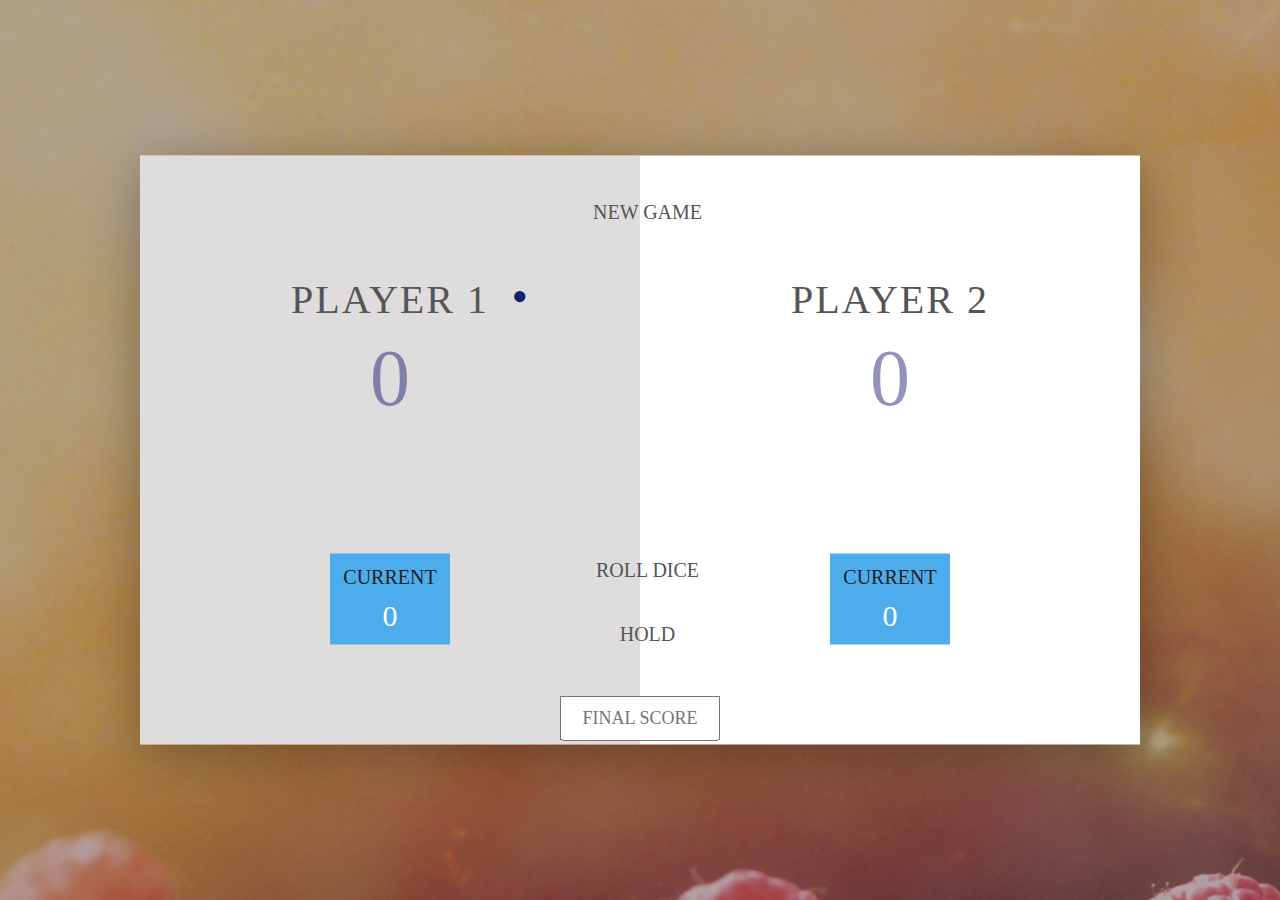
<file: index.html>
<!DOCTYPE html>
<html lang="en">
<head>
    <meta charset="UTF-8">
    <meta name="viewport" content="width=device-width, initial-scale=1.0">
    <title>Pig Game</title>
    <link rel="stylesheet" href="mainstle.css">
</head>

<body>
    <div class="wrapper clearfix">
        <div class="player-0-panel active">
            <div class="player-name" id="name-0">Player 1</div>
            <div class="player-score" id="score-0">43</div>
            <div class="player-current-box">
                <div class="player-current-label">Current</div>
                <div class="player-current-score" id="current-0">13</div>
            </div>
        </div>
    <div class="player-1-panel">
            <div class="player-name" id="name-1">Player 2</div>
            <div class="player-score" id="score-1">72</div>
            <div class="player-current-box">
            <div class="player-current-label">Current</div>
            <div class="player-current-score" id="current-1">0</div>
            </div>
    </div>
        <button class="btn-new"><i class="ion-ios-plus-outline"></i>New game</button>
        <button class="btn-roll"><i class="ion-ios-loop"></i>Roll dice</button>
        <button class="btn-hold"><i class="ion-ios-download-outline"></i>Hold</button>
        <input type="text" placeholder="Final score" class="final-score">
        <img src="dice-5.png" alt="Dice" class="dice" id="dice">
    </div>
    <script src="mainapp.js"></script>
</body>
</html>
</file>
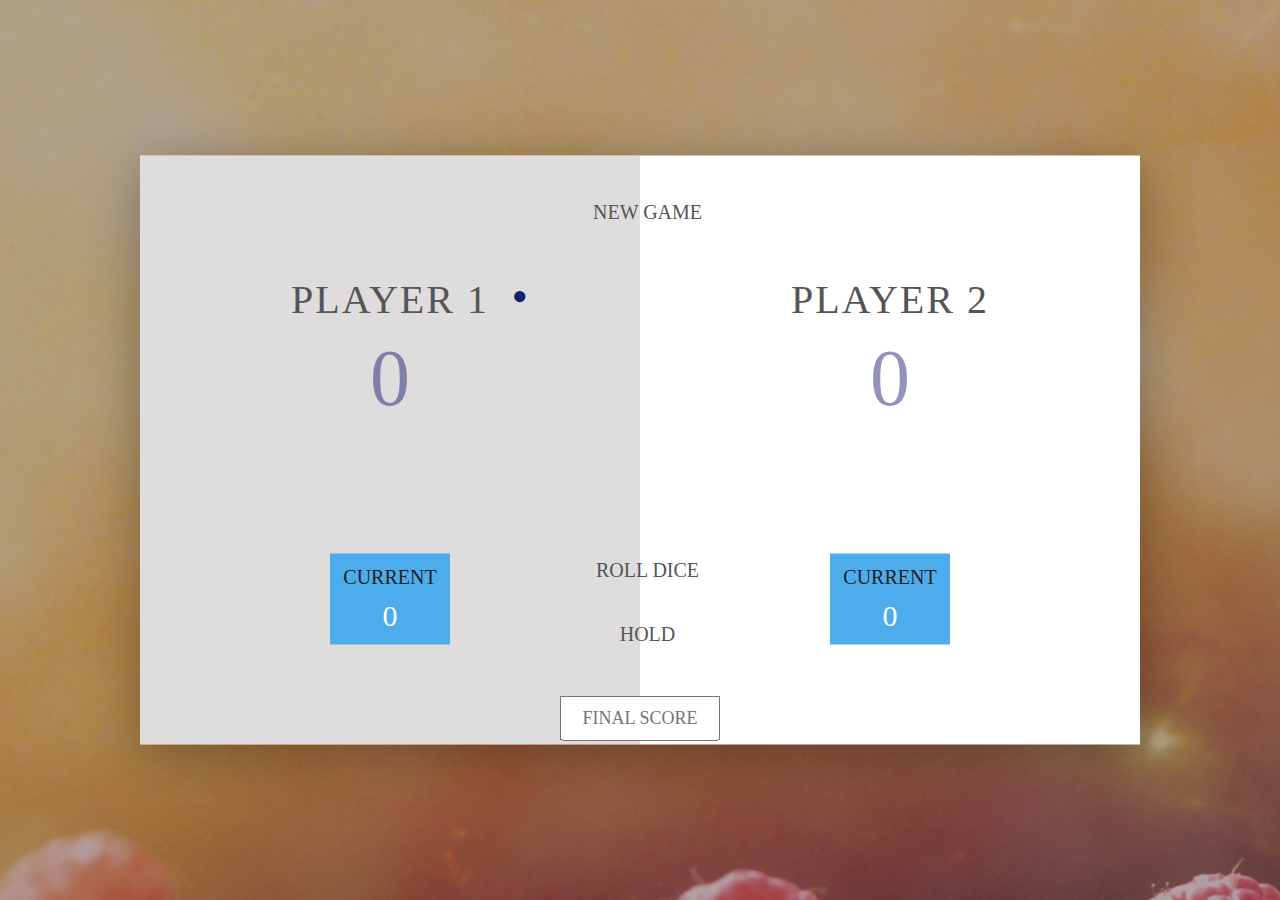
<file: mainindex.html>
<!DOCTYPE html>
<html lang="en">
<head>
    <meta charset="UTF-8">
    <meta name="viewport" content="width=device-width, initial-scale=1.0">
    <title>Pig Game</title>
    <link rel="stylesheet" href="mainstle.css">
</head>

<body>
    <div class="wrapper clearfix">
        <div class="player-0-panel active">
            <div class="player-name" id="name-0">Player 1</div>
            <div class="player-score" id="score-0">43</div>
            <div class="player-current-box">
                <div class="player-current-label">Current</div>
                <div class="player-current-score" id="current-0">13</div>
            </div>
        </div>
    <div class="player-1-panel">
            <div class="player-name" id="name-1">Player 2</div>
            <div class="player-score" id="score-1">72</div>
            <div class="player-current-box">
                <div class="player-current-label">Current</div>
                <div class="player-current-score" id="current-1">0</div>
            </div>
        </div>
        <button class="btn-new"><i class="ion-ios-plus-outline"></i>New game</button>
        <button class="btn-roll"><i class="ion-ios-loop"></i>Roll dice</button>
        <button class="btn-hold"><i class="ion-ios-download-outline"></i>Hold</button>
        <input type="text" placeholder="Final score" class="final-score">
        <img src="dice-5.png" alt="Dice" class="dice" id="dice">
    </div>
    <script src="mainapp.js"></script>
</body>
</html>
</file>
<file: mainstle.css>
.final-score {
  position: absolute;
  left: 50%;
  transform: translateX(-50%);
  top: 60vh;
  color: #555;
  font-size: 18px;
  font-family: "Lato";
  text-align: center;
  padding: 10px;
  width: 160px;
  text-transform: uppercase;
}

.final-score:focus {
  outline: none;
}

#dice-1 {
  top: 120px;
}
#dice-2 {
  top: 250px;
}

* {
  margin: 0;
  padding: 0;
  box-sizing: border-box;
}

.clearfix::after {
  content: "";
  display: table;
  clear: both;
}

body {
  background-image: linear-gradient(
      rgba(62, 20, 20, 0.4),
      rgba(62, 20, 20, 0.4)
    ),
    url(back.jpg);
  background-size: cover;
  background-position: center;
  font-family: Lato;
  font-weight: 300;
  position: relative;
  height: 100vh;
  color: rgb(85, 85, 85);
}

.wrapper {
  width: 1000px;
  position: absolute;
  top: 50%;
  left: 50%;
  transform: translate(-50%, -50%);
  background-color: #fff;
  box-shadow: 0px 10px 50px rgba(0, 0, 0, 0.3);
  overflow: hidden;
}

.player-0-panel,
.player-1-panel {
  width: 50%;
  float: left;
  height: 100%;
  padding: 100px;
}

/**********************************************
*** PLAYERS
**********************************************/

.player-name {
  font-size: 40px;
  text-align: center;
  text-transform: uppercase;
  letter-spacing: 2px;
  font-weight: 100;
  margin-top: 20px;
  margin-bottom: 10px;
  position: relative;
}

.player-score {
  text-align: center;
  font-size: 80px;
  font-weight: 100;
  color: #0e0d6873;
  margin-bottom: 130px;
}

.active {
  background-color: #635a5a36;
}
.active .player-name {
  font-weight: 300;
}

.active .player-name::after {
  content: "\2022";
  font-size: 47px;
  position: absolute;
  color: #122172;
  top: -7px;
  right: 10px;
}

.player-current-box {
  background-color: #4daceb;
  color: #fff;
  width: 40%;
  margin: 0 auto;
  padding: 12px;
  text-align: center;
}

.player-current-label {
  text-transform: uppercase;
  margin-bottom: 10px;
  font-size: 20px;
  color: #222;
}

.player-current-score {
  font-size: 30px;
}

button {
  position: absolute;
  width: 200px;
  left: 50%;
  transform: translateX(-50%);
  color: #555;
  background: none;
  border: none;
  font-family: Lato;
  font-size: 20px;
  text-transform: uppercase;
  cursor: pointer;
  font-weight: 300;
  transition: background-color 0.3s, color 0.3s;
}

button:hover {
  font-weight: 600;
}
button:hover i {
  margin-right: 20px;
}

button:focus {
  outline: none;
}

i {
  color: #eb4d4d;
  display: inline-block;
  margin-right: 15px;
  font-size: 32px;
  line-height: 1;
  vertical-align: text-top;
  margin-top: -4px;
  transition: margin 0.3s;
}

.btn-new {
  top: 45px;
}
.btn-roll {
  top: 403px;
}
.btn-hold {
  top: 467px;
}

.dice {
  position: absolute;
  left: 50%;
  top: 178px;
  transform: translateX(-50%);
  height: 100px;
  box-shadow: 0px 10px 60px rgba(0, 0, 0, 0.1);
}

.winner {
  background-color: #f7f7f7;
}
.winner .player-name {
  font-weight: 300;
  color: #eb4d4d;
}

@media (max-width: 750px) {
  .clearfix {
    width: 90%;
    font-size: 20px;
  }
  button {
    width: 100px;
  }
  .player-name {
    font-size: 20px;
  }
  .player-current-box {
    width: 80%;
    top:50vh;
  }
  .active .player-name::after {
    content: "\2022";
    font-size: 50px;
    position: absolute;
    color: #13262c;
    top: -10px;
    right: 60px;
  }
  .player-0-panel,
  .player-1-panel {
    width: 50%;
    float: left;
    height: 100%;
    padding: 20px;
  }
  .btn-roll {
    top: 60%;
  }
  .btn-hold {
    top: 75%;
  }
  
  .dice {
    position: absolute;
    left: 50%;
    top: 20%;
    transform: translateX(-50%);
    height: 100px;
    box-shadow: 0px 10px 60px rgba(0, 0, 0, 0.1);
  }
  .player-current-label {
    font-size: 20px;
  }
  .wrapper {
    height: 70vh;
  }
}
</file>
